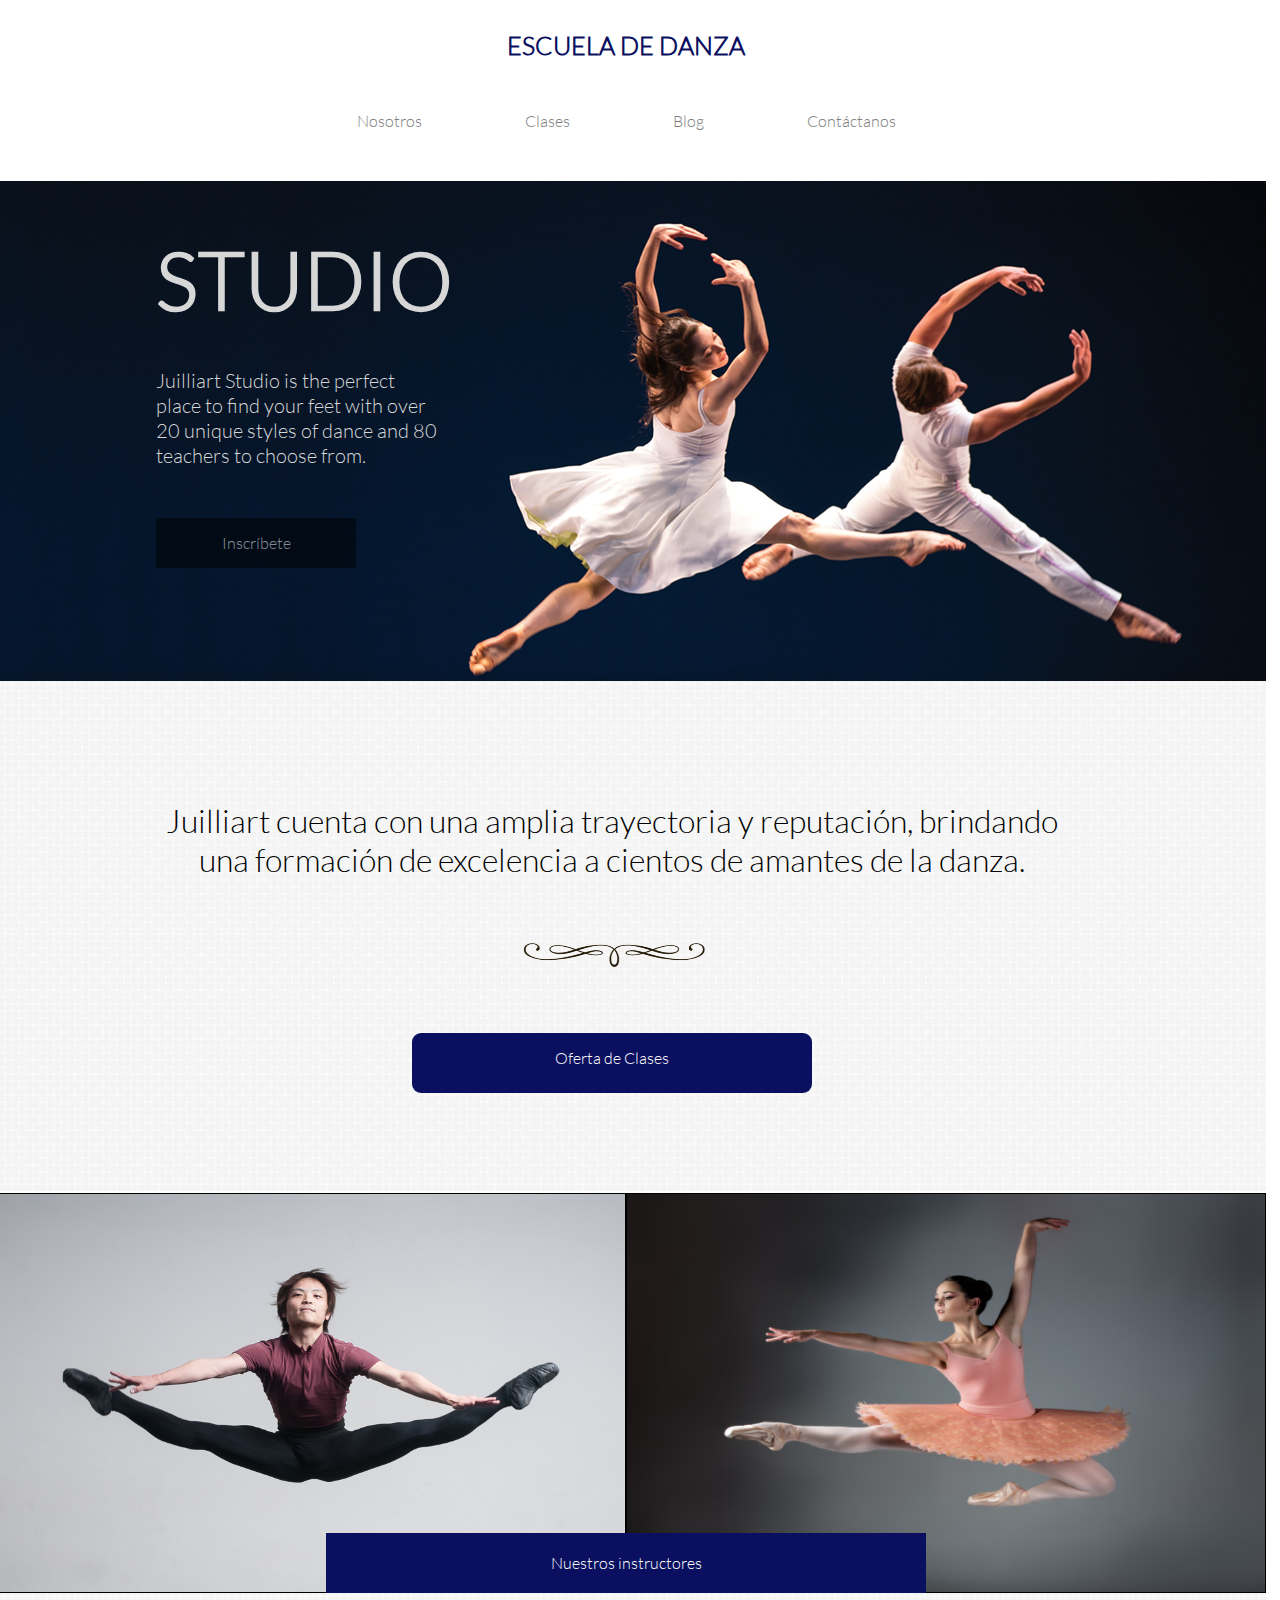
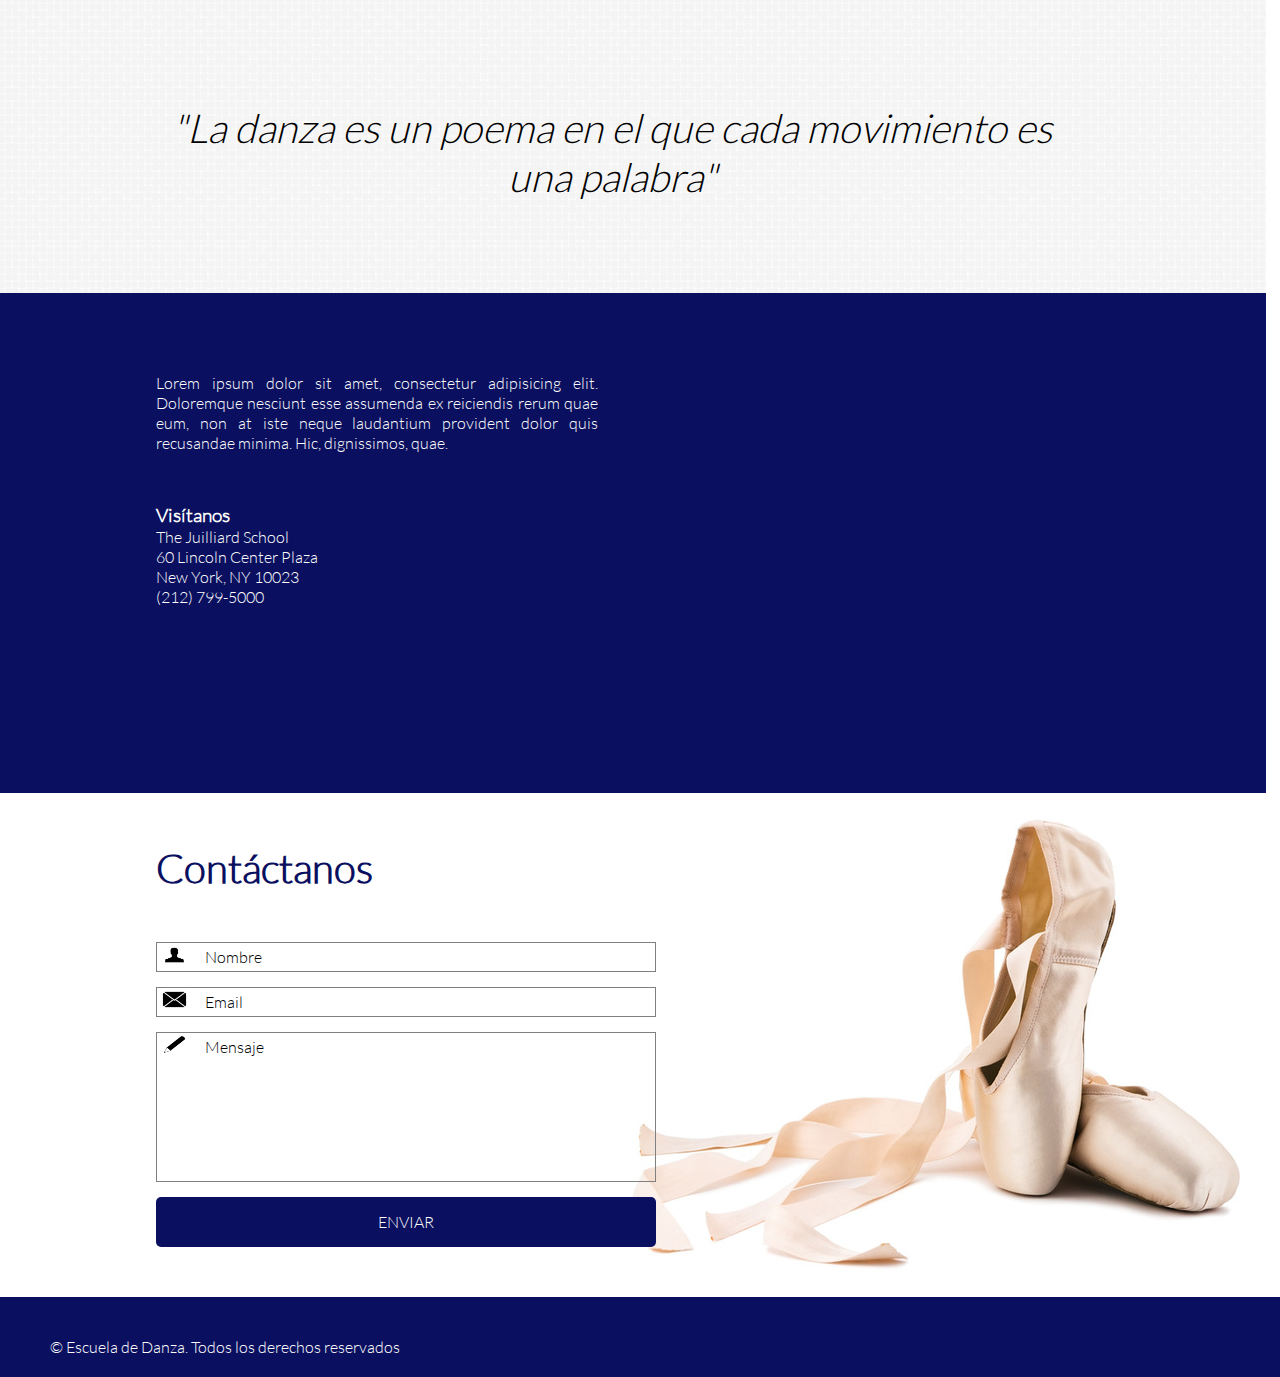
<file: index.html>
<!DOCTYPE html>
<html>
<head>
	<meta charset="UTF-8">
	<title>Escuela de Danza</title>
	<link rel='stylesheet' type='text/css' href='http://fonts.googleapis.com/css?family=Montserrat:400,700'>
	<link rel="stylesheet" type="text/css" href="css/grid-system.css">
	<link rel="stylesheet" type="text/css" href="css/utilities.css">
	<link rel="stylesheet" type="text/css" href="css/common.css">
	<link rel="stylesheet" type="text/css" href="css/main.css">
</head>
<body>
	<header>
		<div class="row">
			<div class="col-12">
				<center>
					<a href="index.html"><h1>ESCUELA DE DANZA</h1></a>
					<ul>
						<a href="nosotros.html"><li>Nosotros</li></a>
						<a href="clases.html"><li>Clases</li></a>
						<a href="blog.html"><li>Blog</li></a>
						<a href="#"><li>Contáctanos</li></a>
					</ul>
				</center>
			</div>
		</div>
	</header>
	<section>
		<div class="row">
			<div id="background">
				<div class="container">
					<div class="row">
						<div class="col-12">
							<h2 id="h2studio">STUDIO</h2>
						</div>
					</div>
					<div class="row">
						<div class="col-4">
							<p id="textostudio">Juilliart Studio is the perfect place to find your feet with over 20 unique styles of dance and 80 teachers to choose from.</p>
							<a href="#">
							<div id="botoninscribete">
								<center>
									<p>Inscríbete</p>
								</center>
							</div>
							</a>
						</div>
					</div>
				</div>
			</div>
		</div>
	</section>
	<section>
		<div class="row">
			<div class="fondotextura">
				<div class="container">
					<div class="row">
						<div class="col-12">
							<center>
								<p class="textofondo">Juilliart cuenta con una amplia trayectoria y reputación, brindando una formación de excelencia a cientos de amantes de la danza.</p>
								<img id="decoration1" src="img/decoration_1.png">
								<a href="#">
								<div id="botonclases">
									<center>
										<p>Oferta de Clases</p>
									</center>
								</div>
								</a>
							</center>
						</div>
					</div>
				</div>
			</div>
		</div>
	</section>
	<section>
		<div class="row">
			<img id="instructor" src="img/instructor_4.jpg">
			<img id="profesor" src="img/profesor_9.jpg">
		</div>
		<div class="container">
			<div class="row">
				<div class="col-12">
					<center>
						<a href="#">
							<div id="botoninstructor">
								<center>
									<p style="color:white">Nuestros instructores</p>
								</center>
							</div>
						</a>
					</center>
				</div>
			</div>
		</div>
	</section>
	<section>
		<div class="row">
			<div id="fondotextura2">
				<div class="container">
					<div class="row">
						<div class="col-12">
							<center>
								<p id="cita">"La danza es un poema en el que cada movimiento es una palabra"</p>
							</center>
						</div>
					</div>
				</div>
			</div>
		</div>
	</section>
	<section>
		<div class="row">
			<div id="backgroundblue">
				<div class="container">
					<div class="row">
						<div class="col-6">
							<p id="textomapa">Lorem ipsum dolor sit amet, consectetur adipisicing elit. Doloremque nesciunt esse assumenda ex reiciendis rerum quae eum, non at iste neque laudantium provident dolor quis recusandae minima. Hic, dignissimos, quae.</p>
							<h3 id="h3visitanos">Visítanos</h3>
								<p style="color:white">The Juilliard School</p>
								<p style="color:white"0>60 Lincoln Center Plaza</p>
								<p style="color:white">New York, NY 10023</p>
								<p style="color:white">(212) 799-5000</p>
						</div>
						<div class="col-6">
							<div class="map">
								<iframe src="https://www.google.com/maps/embed?pb=!1m18!1m12!1m3!1d3021.466252740507!2d-73.98501728505516!3d40.77376274177251!2m3!1f0!2f0!3f0!3m2!1i1024!2i768!4f13.1!3m3!1m2!1s0x89c2585ff9df2f6d%3A0xf876ccebba645bff!2sEscuela+Juilliard!5e0!3m2!1ses-419!2smx!4v1455893014535" width="500" height="350" frameborder="0" style="border:0" allowfullscreen></iframe>
							</div>
						</div>
					</div>
				</div>
			</div>
		</div>
	</section>
	<section>
		<div class="row">
			<div id="backgroundballet">
				<div class="container">
					<div class="row">
						<div class="col-6">
							<h2 id="contactanos">Contáctanos</h2>
							<div class="renglon">
								<img class="iconos" src="img/persona.png">
								<p class="titulosiconos">Nombre</p>
							</div>
							<div class="renglon">
								<img class="iconos" src="img/mensaje.png">
								<p class="titulosiconos">Email</p>
							</div>
							<div id="renglonmensaje">
								<img class="iconos" src="img/lapiz.png">
								<p class="titulosiconos">Mensaje</p>
							</div>
							<a href="#">
								<div id="botonenviar">
									<center>
										<p style="color:white">ENVIAR</p>
									</center>
								</div>
							</a>
						</div>
					</div>
				</div>
			</div>
		</div> 
	</section>
	<footer>
		<div class="row">
			<div class="col-12">
				<p style="color:white">© Escuela de Danza. Todos los derechos reservados</p>
			</div>
		</div>
	</footer>
	</body>
</html>
</file>
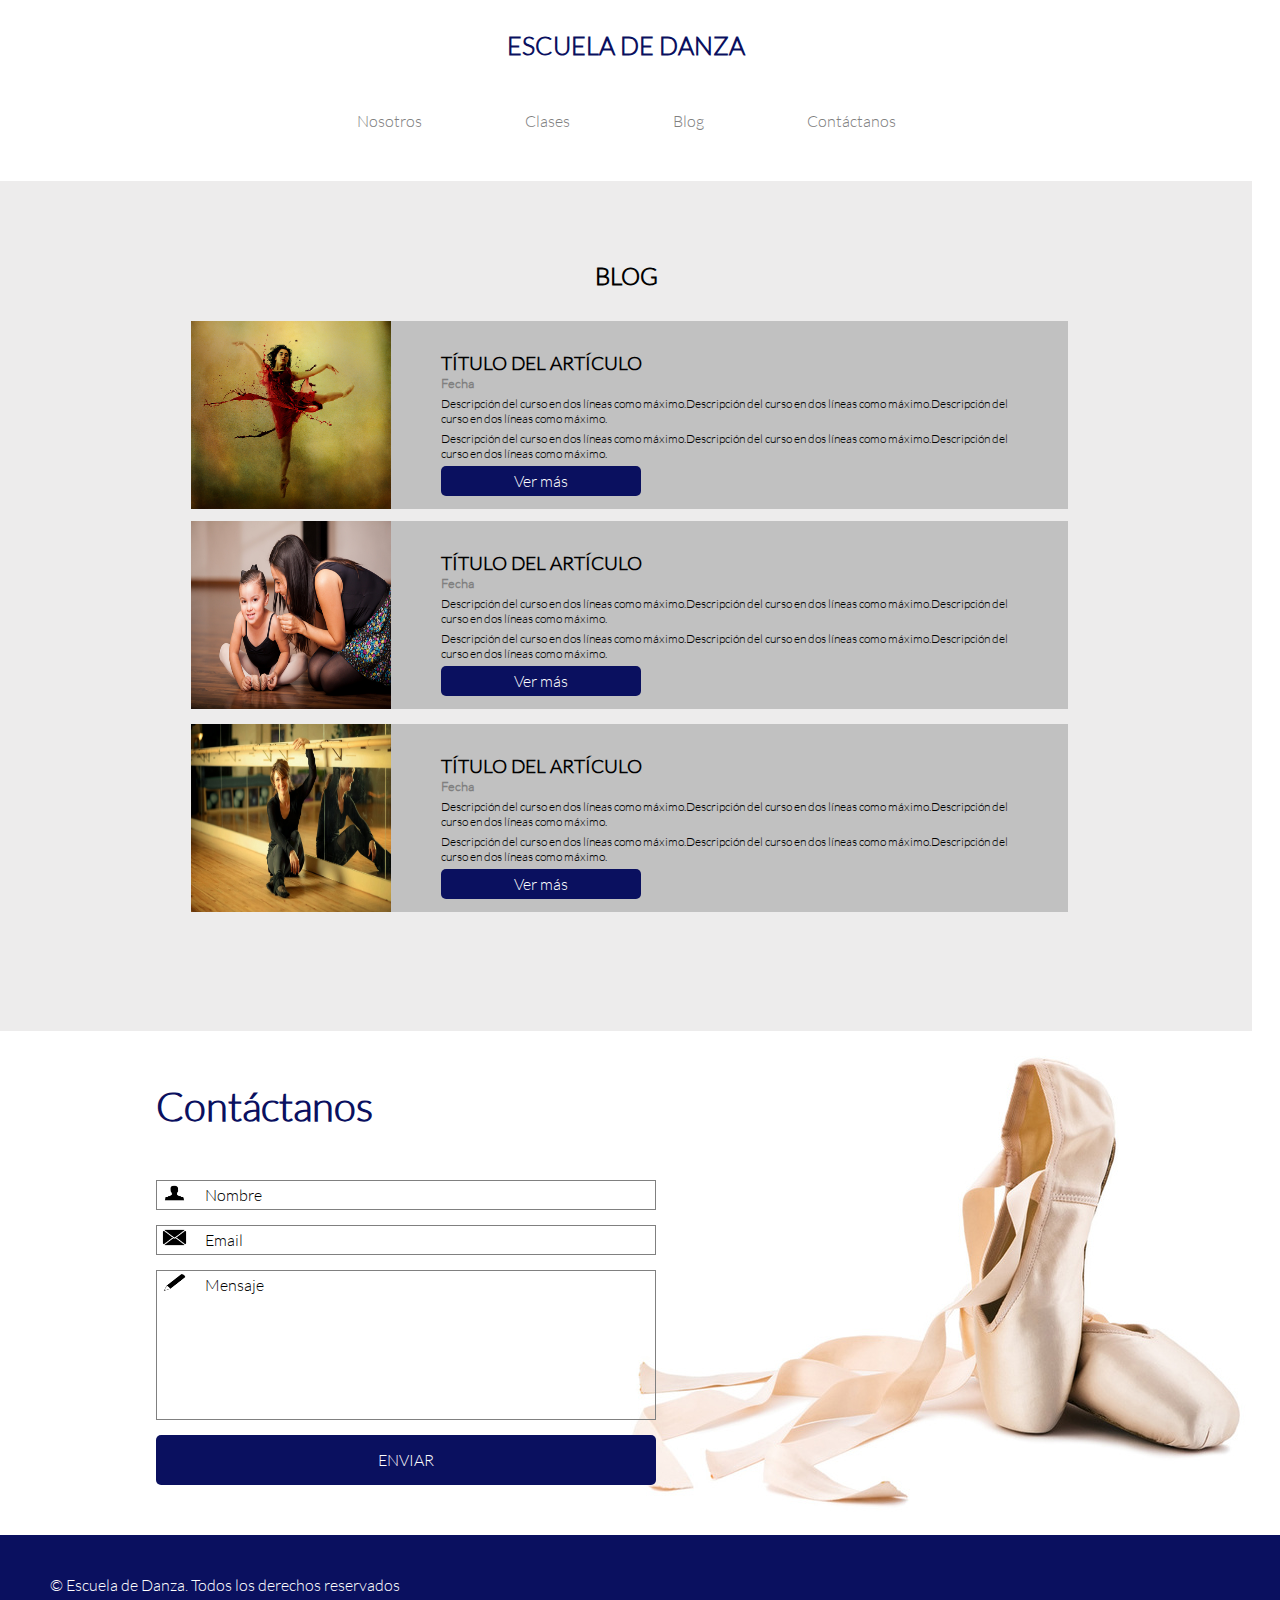
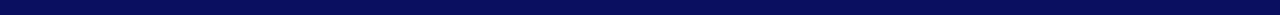
<file: blog.html>
<!DOCTYPE html>
<html>
<head>
	<meta charset="UTF-8">
	<title>Blog</title>
	<link rel='stylesheet' type='text/css' href='http://fonts.googleapis.com/css?family=Montserrat:400,700'>
	<link rel="stylesheet" type="text/css" href="css/grid-system.css">
	<link rel="stylesheet" type="text/css" href="css/utilities.css">
	<link rel="stylesheet" type="text/css" href="css/common.css">
	<link rel="stylesheet" type="text/css" href="css/blog.css">
</head>
<body>
	<header>
		<div class="row">
			<div class="col-12">
				<center>
					<a href="index.html"><h1>ESCUELA DE DANZA</h1></a>
					<ul>
						<a href="nosotros.html"><li>Nosotros</li></a>
						<a href="clases.html"><li>Clases</li></a>
						<a href="blog.html"><li>Blog</li></a>
						<a href="#"><li>Contáctanos</li></a>
					</ul>
				</center>
			</div>
		</div>
	</header>
	<section>
		<div class="row">
			<div class="col-12">
				<div id="backgroudgris">
					<center>
						<h2 id="h2blog">BLOG</h2>
					</center>
					<div class="container">
						<div class="row">
							<div class="col-3">
								<div id="img1blog"></div>
							</div>
							<div class="col-9">
								<div class="recuadro">
									<h3>TÍTULO DEL ARTÍCULO</h3>
									<h5 style="color:gray">Fecha</h5>
									<p class="textoblog">Descripción del curso en dos líneas como máximo.Descripción del curso en dos líneas como máximo.Descripción del curso en dos líneas como máximo.</p>
									<p class="textoblog">Descripción del curso en dos líneas como máximo.Descripción del curso en dos líneas como máximo.Descripción del curso en dos líneas como máximo.</p>
									<a href="#">
										<div class="botonver">
											<center>
												<p style="color:white">Ver más</p>
											</center>
										</div>
									</a>
								</div>
							</div>
						</div>
						<div class="row">
							<div class="col-3">
								<div id="img2blog"></div>
							</div>
							<div class="col-9">
								<div class="recuadro">
									<h3>TÍTULO DEL ARTÍCULO</h3>
									<h5 style="color:gray">Fecha</h5>
									<p class="textoblog">Descripción del curso en dos líneas como máximo.Descripción del curso en dos líneas como máximo.Descripción del curso en dos líneas como máximo.</p>
									<p class="textoblog">Descripción del curso en dos líneas como máximo.Descripción del curso en dos líneas como máximo.Descripción del curso en dos líneas como máximo.</p>
									<a href="#">
										<div class="botonver">
											<center>
												<p style="color:white">Ver más</p>
											</center>
										</div>
									</a>
								</div>
							</div>
						</div>
						<div class="row">
							<div class="col-3">
								<div id="img3blog"></div>
							</div>
							<div class="col-9">
								<div id="recuadro3">
									<h3>TÍTULO DEL ARTÍCULO</h3>
									<h5 style="color:gray">Fecha</h5>
									<p class="textoblog">Descripción del curso en dos líneas como máximo.Descripción del curso en dos líneas como máximo.Descripción del curso en dos líneas como máximo.</p>
									<p class="textoblog">Descripción del curso en dos líneas como máximo.Descripción del curso en dos líneas como máximo.Descripción del curso en dos líneas como máximo.</p>
									<a href="#">
										<div class="botonver">
											<center>
												<p style="color:white">Ver más</p>
											</center>
										</div>
									</a>
								</div>
							</div>
						</div>
					</div>
				</div>
			</div>
		</div>
	</section>
	<section>
		<div class="row">
			<div id="backgroundballet">
				<div class="container">
					<div class="row">
						<div class="col-6">
							<h2 id="contactanos">Contáctanos</h2>
							<div class="renglon">
								<img class="iconos" src="img/persona.png">
								<p class="titulosiconos">Nombre</p>
							</div>
							<div class="renglon">
								<img class="iconos" src="img/mensaje.png">
								<p class="titulosiconos">Email</p>
							</div>
							<div id="renglonmensaje">
								<img class="iconos" src="img/lapiz.png">
								<p class="titulosiconos">Mensaje</p>
							</div>
							<a href="#">
								<div id="botonenviar">
									<center>
										<p style="color:white">ENVIAR</p>
									</center>
								</div>
							</a>
						</div>
					</div>
				</div>
			</div>
		</div> 
	</section>
	<footer>
		<div class="row">
			<div class="col-12">
				<p style="color:white">© Escuela de Danza. Todos los derechos reservados</p>
			</div>
		</div>
	</footer>
</body>
</html>
</file>
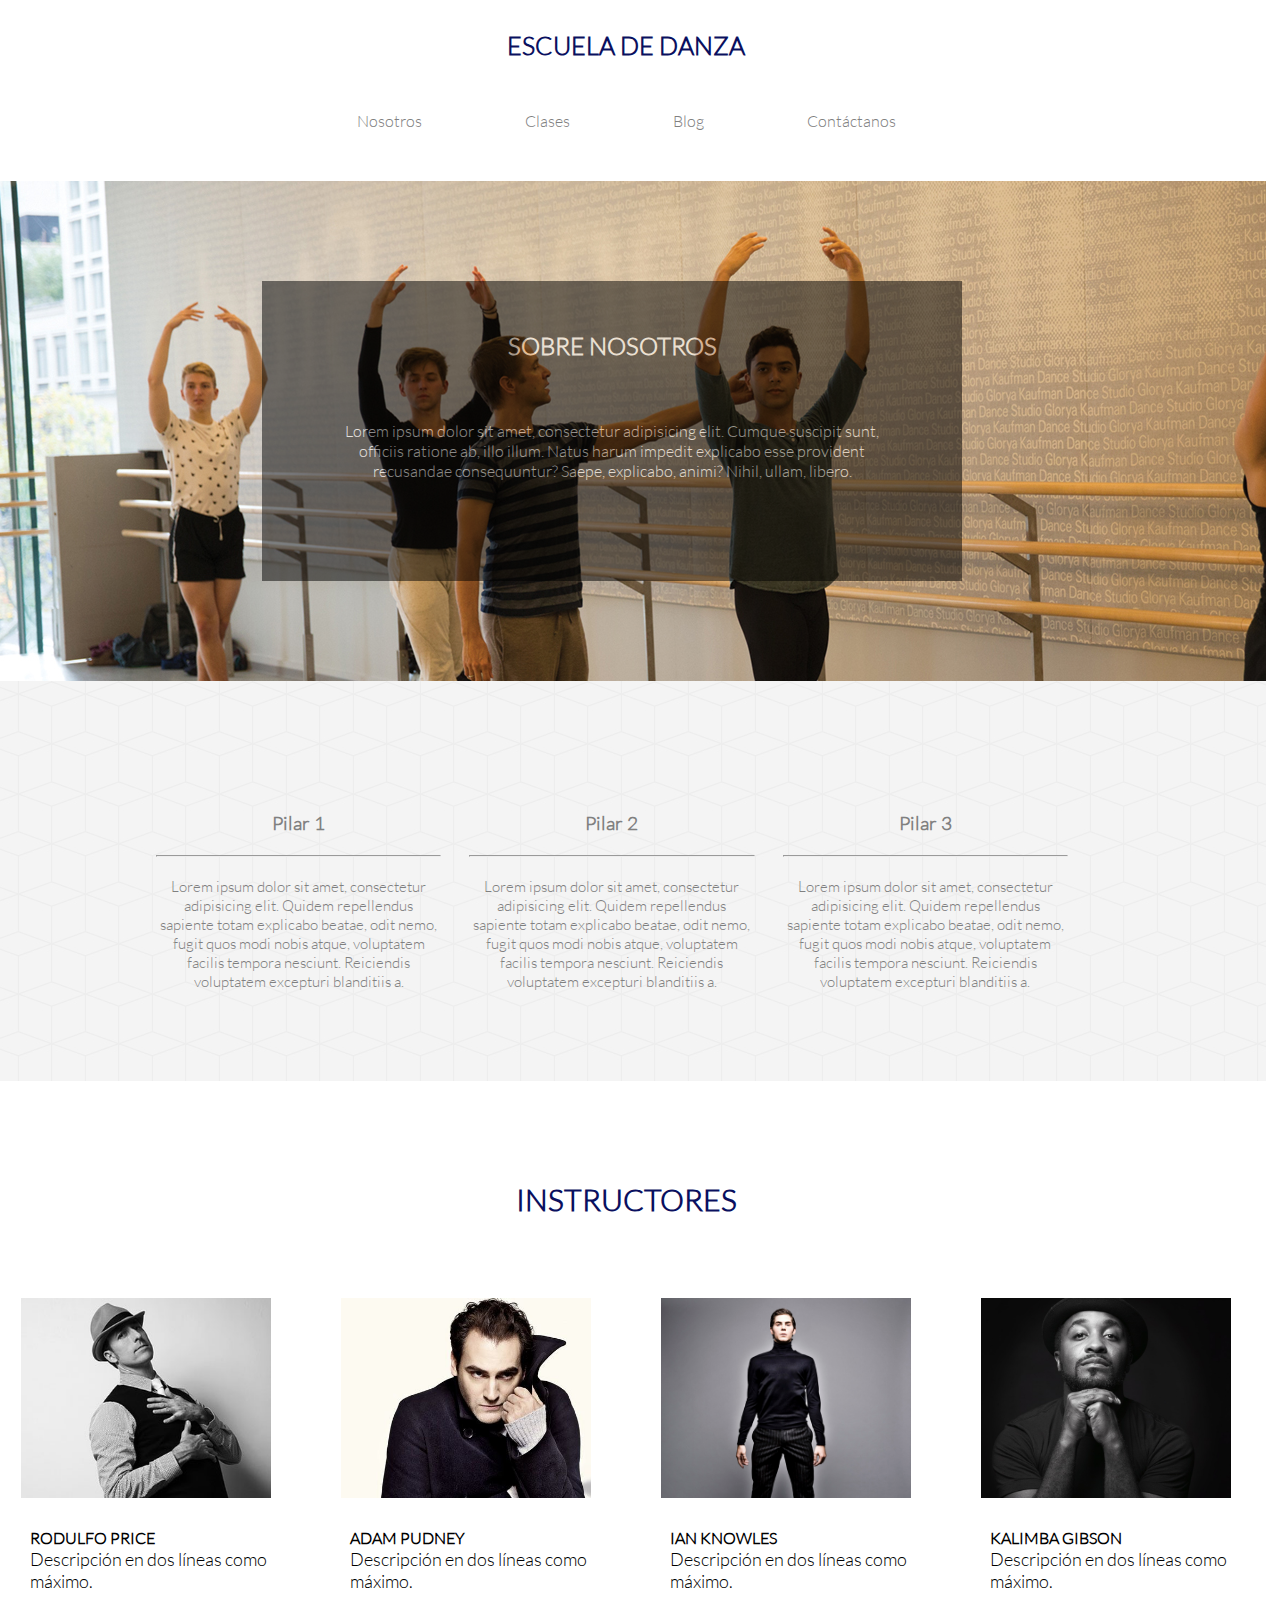
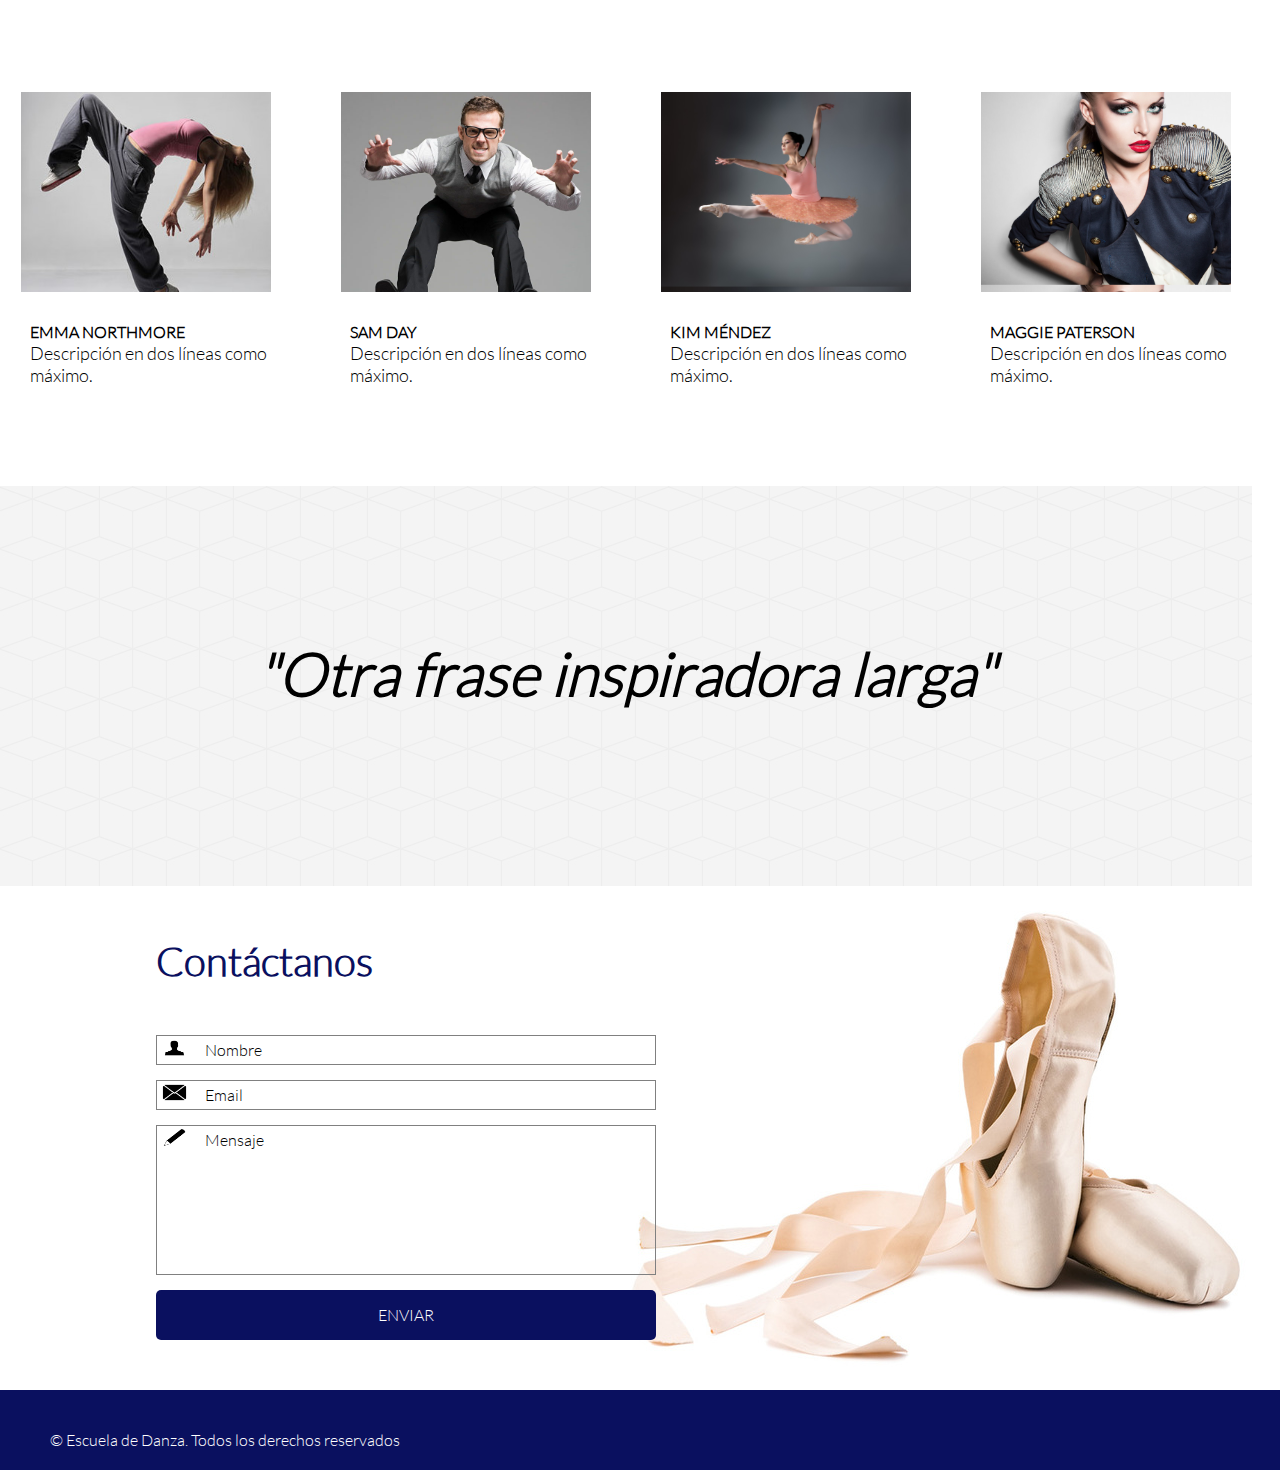
<file: nosotros.html>
<!DOCTYPE html>
<html>
<head>
	<meta charset="UTF-8">
	<title>Nosotros</title>
	<link rel='stylesheet' type='text/css' href='http://fonts.googleapis.com/css?family=Montserrat:400,700'>
	<link rel="stylesheet" type="text/css" href="css/grid-system.css">
	<link rel="stylesheet" type="text/css" href="css/utilities.css">
	<link rel="stylesheet" type="text/css" href="css/common.css">
	<link rel="stylesheet" type="text/css" href="css/nosotros.css">
</head>
<body>
	<header> <!-- Header-->
		<div class="row">
			<div class="col-12">
				<center>
					<a href="index.html"><h1>ESCUELA DE DANZA</h1></a>
					<ul>
						<a href="nosotros.html"><li>Nosotros</li></a>
						<a href="clases.html"><li>Clases</li></a>
						<a href="blog.html"><li>Blog</li></a>
						<a href="#"><li>Contáctanos</li></a>
					</ul>
				</center>
			</div>
		</div>
	</header>
	<section> <!-- Seccion 1-->
		<div class="row">
			<div id="background">
				<div class="container">
					<div class="row">
						<div class="col-12">
							<center>
								<div id="backgroundnosotros">
									<div id="h2sobrenosotros">
										<h2>SOBRE NOSOTROS</h2>
									</div>
									<div class="textosobrenosotros">
										<p>Lorem ipsum dolor sit amet, consectetur adipisicing elit. Cumque suscipit sunt, officiis ratione ab, illo illum. Natus harum impedit explicabo esse provident recusandae consequuntur? Saepe, explicabo, animi? Nihil, ullam, libero.</p>
									</div>
								</div>
							</center>
						</div>
					</div>
				</div>
			</div>
		</div>
	</section>
	<section> <!-- Seccion 2-->
		<div class="row">
			<div id="background2">
				<div class="container">
					<div class="row">
						<div class="col-4">
							<center>
								<h3 class="pilares">Pilar 1</h3>
							</center>
							<hr>
							<center>
								<p class="textospilares">Lorem ipsum dolor sit amet, consectetur adipisicing elit. Quidem repellendus sapiente totam explicabo beatae, odit nemo, fugit quos modi nobis atque, voluptatem facilis tempora nesciunt. Reiciendis voluptatem excepturi blanditiis a.</p>
							</center>
						</div>
						<div class="col-4">
							<center>
								<h3 class="pilares">Pilar 2</h3>
							</center>
							<hr>
							<center>
								<p class="textospilares">Lorem ipsum dolor sit amet, consectetur adipisicing elit. Quidem repellendus sapiente totam explicabo beatae, odit nemo, fugit quos modi nobis atque, voluptatem facilis tempora nesciunt. Reiciendis voluptatem excepturi blanditiis a.</p>
							</center>
						</div>
						<div class="col-4">
							<center>
								<h3 class="pilares">Pilar 3</h3>
							</center>
							<hr>
							<center>
								<p class="textospilares">Lorem ipsum dolor sit amet, consectetur adipisicing elit. Quidem repellendus sapiente totam explicabo beatae, odit nemo, fugit quos modi nobis atque, voluptatem facilis tempora nesciunt. Reiciendis voluptatem excepturi blanditiis a.</p>
							</center>
						</div>
					</div>
				</div>
			</div>
		</div>
	</section>
	<section> <!-- Seccion 3-->
		<div class="cotainer">
			<div class="row">
				<div class="col-12">
					<center>
						<h2 id="h2instructores">INSTRUCTORES</h2>
					</center>
				</div>
			</div>
			<div class="row">
				<div class="col-3">
					<div id="instructor1">
					</div>
						<div class="textoinstructores">
							<h4 class="h4nombres">RODULFO PRICE</h4>
							<p class="descripinstructores">Descripción en dos líneas como máximo.</p>
						</div>
				</div>
				<div class="col-3">
					<div id="instructor2">
					</div>
						<div class="textoinstructores">
							<h4 class="h4nombres">ADAM PUDNEY</h4>
							<p class="descripinstructores">Descripción en dos líneas como máximo.</p>
						</div>
				</div>
				<div class="col-3">
					<div id="instructor3">
					</div>
						<div class="textoinstructores">
							<h4 class="h4nombres">IAN KNOWLES</h4>
							<p class="descripinstructores">Descripción en dos líneas como máximo.</p>
						</div>
				</div>
				<div class="col-3">
					<div id="instructor4">
					</div>
						<div class="textoinstructores">
							<h4 class="h4nombres">KALIMBA GIBSON</h4>
							<p class="descripinstructores">Descripción en dos líneas como máximo.</p>
						</div>
				</div>
			</div>
			<div class="row">
				<div class="col-3">
					<div id="instructor5">
					</div>
						<div class="textoinstructores">
							<h4 class="h4nombres">EMMA NORTHMORE</h4>
							<p class="descripinstructores">Descripción en dos líneas como máximo.</p>
						</div>
				</div>
				<div class="col-3">
					<div id="instructor6">
					</div>
						<div class="textoinstructores">
							<h4 class="h4nombres">SAM DAY</h4>
							<p class="descripinstructores">Descripción en dos líneas como máximo.</p>
						</div>
				</div>
				<div class="col-3">
					<div id="instructor7">
					</div>
						<div class="textoinstructores">
							<h4 class="h4nombres">KIM MÉNDEZ</h4>
							<p class="descripinstructores">Descripción en dos líneas como máximo.</p>
						</div>
				</div>
				<div class="col-3">
					<div id="instructor8">
					</div>
						<div class="textoinstructores">
							<h4 class="h4nombres">MAGGIE PATERSON</h4>
							<p class="descripinstructores">Descripción en dos líneas como máximo.</p>
						</div>
				</div>
			</div>
		</div>
	</section>
	<section> <!-- Seccion 4-->
		<div class="row">
			<div class="col-12">
				<div id="backgroundpoema">
					<center>
						<h2 id="h2poema">"Otra frase inspiradora larga"</h2>
					</center>
				</div>
			</div>
		</div>
	</section>
	<section>
		<div class="row">
			<div id="backgroundballet">
				<div class="container">
					<div class="row">
						<div class="col-6">
							<h2 id="contactanos">Contáctanos</h2>
							<div class="renglon">
								<img class="iconos" src="img/persona.png">
								<p class="titulosiconos">Nombre</p>
							</div>
							<div class="renglon">
								<img class="iconos" src="img/mensaje.png">
								<p class="titulosiconos">Email</p>
							</div>
							<div id="renglonmensaje">
								<img class="iconos" src="img/lapiz.png">
								<p class="titulosiconos">Mensaje</p>
							</div>
							<a href="#">
								<div id="botonenviar">
									<center>
										<p style="color:white">ENVIAR</p>
									</center>
								</div>
							</a>
						</div>
					</div>
				</div>
			</div>
		</div> 
	</section>
	<footer>
		<div class="row">
			<div class="col-12">
				<p style="color:white">© Escuela de Danza. Todos los derechos reservados</p>
			</div>
		</div>
	</footer>
</body>
</html>
</file>
<file: css/grid-system.css>
/* GLOBAL */
* {
  box-sizing: border-box;
  margin: 0;
  padding: 0;
 }

.text-center {
	text-align: center;
}

.text-right {
	text-align: right;
}

/* Grid system */

.container {
	width: 968px;
	padding-left: 14px; 
	padding-right: 14px;
	margin: 0px auto;
	position: relative;
}

.container-fluid {
	width: 100%;
}

.row {
	width: 100%;
	margin-left: -14px;
	margin-right: -14px;
}

.row:before, .row:after{
  content: " ";
  display: table;
}

.row:after {
  clear: both;
}

[class*="col-"] {
	min-height: 7px;
	padding: 0 14px;
	float: left;
}

.col-1 {
	/* (1 / 12) x 100 */
	width: 8.333333%;
} 

.col-2 {
	/* (2 / 12) x 100 */
	width: 16.666667%;
} 

.col-3 {
	/* (3 / 12) x 100 */
	width: 25%;
} 

.col-4 {
	/* (4 / 12) x 100 */
	width: 33.333333%;
}

.col-5 {
	/* (5 / 12) x 100 */
	width: 41.666667%;
}

.col-6 {
	/* (6 / 12) x 100 */
	width: 50%;
} 

.col-7 {
	/* (7 / 12) x 100 */
	width: 58.333333%;
}

.col-8 {
	/* (8 / 12) x 100 */
	width: 66.666667%;
}

.col-9 {
	/* (9 / 12) x 100 */
	width: 75%;
}

.col-10 {
	/* (10 / 12) x 100 */
	width: 83.333333%;
}

.col-11 {
	/* (11 / 12) x 100 */
	width: 91.666667%;
}

.col-12 {
	/* (12 / 12) x 100 */
	width: 100%;
}
</file>
<file: css/utilities.css>
/*Global*/
*{
	font-family: "Latolight";
}

@font-face{
	font-family: LatoHeavy;
	src: url(../fonts/LatoHeavy.ttf);
}
@font-face{
	font-family:Latolight ;
	src: url(../fonts/Latolight.ttf);
}
@font-face{
	font-family: DolceVita;
	src: url(../fonts/DolceVita.ttf);
}
@font-face{
	font-family: Neoteric-Bold;
	src: url(../fonts/Neoteric-Bold.ttf);
}

/* Shortcuts */

.pd-0{
	padding: 0;
}
.pt-5{
	padding-top: 5%;
}
.pb-5{
	padding-bottom: 5%;
}
.mg-0{
	margin: 0;
}
.w-100{
	width: 100%;
}
.lh{
	line-height: 1.5;
}
.text-center{
	text-align: center;
}
.text-left{
	text-align: left;
}
.text-white{
	color: white;
}
.text-gray{
	color: rgb(83, 88, 95);
}
.text-blue{
 color: #192951;
}
.a-none-decoration{
	text-decoration: none;
}
.bg-gray{
	background-color: rgb(244, 244, 244);
}
.bg-img-block{
	background-size: cover;
	background-repeat: no-repeat;
	background-position: center;
}
</file>
<file: css/common.css>
/* Inserta tu codigo que es común para todas las páginas aqui */
</file>
<file: css/main.css>
/*Primera pagina. Inicio*/
h1 {
	font-size: 25px;
	color: #0A105F;
	margin-top: 30px;
}
li {
	display: inline-block;
	padding: 50px;
	color: gray;
}
#background {
	background-image: url(../img/dance_1.jpg);
	width: 100%;
	height: 500px;
}
#h2studio {
	font-size: 80px;
	color: #D7D7D7;
	margin-top: 50px;
	margin-bottom: 40px;
}
#textostudio {
	color: #D7D7D7;
	font-size: 20px;
}
a {
	text-decoration: none;
	color: #FFFFFF;
}
#botoninscribete {
	width: 200px;
	height: 50px;
	background-color: black;
	padding-top: 15px;
	margin-top: 50px;
	opacity: 0.5;
}
.fondotextura {
	background-image: url(../img/textura_2.jpg);
	width: 100%;
	height: 510px;
	z-index: -1;
}
.textofondo {
	margin-top: 120px;
	font-size: 32px;
}
#decoration1 {
	width: 200px;
	height: 150px;
}
#botonclases {
	width: 400px;
	height: 60px;
	background-color: #0A105F;
	padding-top: 15px;
	border-radius: 9px;
	margin-bottom: 100px;
}
#instructor {
	width: 50%;
	height: 400px;
	position: absolute;
	border: 1px solid black;
	z-index: -1;
}
#profesor {
	width: 50%;
	height: 400px;
	position: absolute;
	margin-left: 50%;
	border: 1px solid black;
	z-index: -1;
}
#botoninstructor {
	width: 600px;
	height: 60px;
	background-color: #0A105F;
	margin-top: 340px;
	padding-top: 20px;
}
#fondotextura2 {
	background-image: url(../img/textura_2.jpg);
	width: 100%;
	height: 300px;
	padding-top: 110px;
}
#cita {
	font-size: 40px;
	font-style: italic;
}
#backgroundblue {
	background-color: #0A105F;
	width: 100%;
	height: 500px;
}
#textomapa {
	color: #FFFFFF;
	margin-top: 80px;
	margin-bottom: 50px;
	text-align: justify;
}
#h3visitanos {
	color: #FFFFFF;
}
.map {
	margin-top: 80px;
	margin-left: 80px;
}
#backgroundballet {
	background-image: url(../img/shoes_!.jpg);
	background-repeat: no-repeat;
	width: 100%;
	height: 500px;
	background-position: right;
}
#contactanos {
	font-size: 40px;
	color: #0A105F;
	margin-top: 50px;
	margin-bottom: 50px;
}
.renglon {
	width: 500px;
	height: 30px;
	border: 1px solid gray;
	margin-bottom: 15px;
}
#renglonmensaje {
	width: 500px;
	height: 150px;
	border: 1px solid gray;
}
.iconos {
	width: 30px;
	height: 20px;
	padding-top: 3px;
	padding-left: 5px;
	margin-right: 15px;
}
.titulosiconos {
	display: inline-block;
}
#botonenviar {
	width: 500px;
	height: 50px;
	background-color: #0A105F;
	margin-top: 15px;
	border-radius: 5px;
	padding-top: 15px;
	margin-bottom: 50px;
}
a {
	text-decoration: none;
}
footer {
	background-color: #0A105F;
	width: 100%;
	height: 80px;
	padding-top: 40px;
	padding-left: 50px;
}
</file>
<file: css/blog.css>
/* header*/
h1 {
	font-size: 25px;
	color: #0A105F;
	margin-top: 30px;
}
li {
	display: inline-block;
	padding: 50px;
	color: gray;
}
/*seccion 1*/
#backgroudgris {
	background-color: #EDECEC;
	width: 100%;
	height: 850px;
}
#h2blog {
	padding-top: 80px;
	margin-bottom: 30px;
}
.recuadro {
	background-color: #C1C1C1;
	width: 100%;
	height: 188px;
	padding-left: 50px;
	padding-top: 30px;
	padding-right: 50px;
}
#img1blog {
	background-image: url(../img/blog1.jpg);
	width: 200px;
	height: 200px;
	background-position: top;
	background-size: 100% auto;
	display: block;
	background-repeat: no-repeat;
	margin-left: 35px;
}
.textoblog {
		font-size: 12px;
		margin-top: 5px;
		margin-bottom: 5px;
}
a {
	text-decoration: none;
}
.botonver{
	background-color: #0A105F;
	height: 30px;
	width: 200px;
	border-radius: 5px;
	padding-top: 5px;
}
#img2blog {
	background-image: url(../img/profesor_5.jpg);
	width: 200px;
	height: 188px;
	background-size: 100% 100%;
	background-repeat: no-repeat;
	margin-left: 35px;
	display: block;
}
#img3blog {
	background-image: url(../img/instructor_1.jpg);
	width: 200px;
	height: 188px;
	background-size: 100% 100%;
	background-repeat: no-repeat;
	margin-left: 35px;
	display: block;
	margin-top: 15px;
}
#recuadro3 {
	background-color: #C1C1C1;
	width: 100%;
	height: 188px;
	padding-left: 50px;
	padding-top: 30px;
	padding-right: 50px;
	margin-top: 15px;
}
/*seccion 2*/
#backgroundballet {
	background-image: url(../img/shoes_!.jpg);
	background-repeat: no-repeat;
	width: 100%;
	height: 500px;
	background-position: right;
}
#contactanos {
	font-size: 40px;
	color: #0A105F;
	margin-top: 50px;
	margin-bottom: 50px;
}
.renglon {
	width: 500px;
	height: 30px;
	border: 1px solid gray;
	margin-bottom: 15px;
}
#renglonmensaje {
	width: 500px;
	height: 150px;
	border: 1px solid gray;
}
.iconos {
	width: 30px;
	height: 20px;
	padding-top: 3px;
	padding-left: 5px;
	margin-right: 15px;
}
.titulosiconos {
	display: inline-block;
}
#botonenviar {
	width: 500px;
	height: 50px;
	background-color: #0A105F;
	margin-top: 15px;
	border-radius: 5px;
	padding-top: 15px;
	margin-bottom: 50px;
}
a {
	text-decoration: none;
}
/*Footer*/
footer {
	background-color: #0A105F;
	width: 100%;
	height: 80px;
	padding-top: 40px;
	padding-left: 50px;
}
</file>
<file: css/nosotros.css>
/*Segunda Pagina. Nosotros*/
/*Header*/
h1 {
	font-size: 25px;
	color: #0A105F;
	margin-top: 30px;
}
li {
	display: inline-block;
	padding: 50px;
	color: gray;
}
/*Seccion 1*/
#background { 
	background-image: url(../img/dance_7.jpg);
	width: 100%;
	height: 500px;
	z-index: -1
}
#backgroundnosotros {
	width: 700px;
	height: 300px;
	background-color: black;
	opacity: 0.5;
	margin-top: 100px;
	padding-top: 50px;
}
#h2sobrenosotros {
	color: white;
	margin-bottom: 60px;
}
.textosobrenosotros {
	color: white;
	padding-left: 70px;
	padding-right: 70px;
}
/*Seccion 2*/
#background2 { 
	background-image: url(../img/cubes.png);
	width: 100%;
	height: 400px;
}
.pilares {
	color: gray;
	margin-top: 130px;
	margin-bottom: 20px;
}
.textospilares {
	color: gray;
	margin-top: 20px;
	font-size: 15px;
}
/*Seccion 3*/
#h2instructores {
	color: #0A105F;
	font-size: 30px;
	margin-top: 100px;
	margin-bottom: 80px;
}
#instructor1 {
	background-image: url("../img/profesor_4.jpg");
	width: 250px;
	height: 200px;
	background-position: top;
	background-size: 100% auto;
	display: block;
	margin-top: 80px;
	margin: auto;
}
#instructor2 {
	background-image: url("../img/profesor_14.jpg");
	width: 250px;
	height: 200px;
	background-position: top;
	background-size: 100% auto;
	display: block;
	margin-top: 80px;
	margin: auto;
}
#instructor3 {
	background-image: url("../img/profesor_1.jpg");
	width: 250px;
	height: 200px;
	background-position: top;
	background-size: 100% auto;
	display: block;
	margin-top: 80px;
	margin: auto;
}
#instructor4 {
	background-image: url("../img/profesor_10.jpg");
	width: 250px;
	height: 200px;
	background-position: top;
	background-size: 100% auto;
	display: block;
	margin-top: 80px;
	margin: auto;
}
.textoinstructores {
	margin-top: 30px;
	margin-left: 30px;
}
.descripinstructores {
	font-size: 18px;
}
#instructor5 {
	background-image: url("../img/profesor_11.jpg");
	width: 250px;
	height: 200px;
	background-position: top;
	background-size: 100% auto;
	display: block;
	margin: auto;
	margin-top: 100px;
}
#instructor6 {
	background-image: url("../img/profesor_12.jpg");
	width: 250px;
	height: 200px;
	background-position: top;
	background-size: 100% auto;
	display: block;
	margin: auto;
	margin-top: 100px;
}
#instructor7 {
	background-image: url("../img/profesor_9.jpg");
	width: 250px;
	height: 200px;
	background-position: top;
	background-size: 100% auto;
	display: block;
	margin: auto;
	margin-top: 100px;
}
#instructor8 {
	background-image: url("../img/profesor_15.jpg");
	width: 250px;
	height: 200px;
	background-position: top;
	background-size: 100% auto;
	display: block;
	margin: auto;
	margin-top: 100px;
}
/*Seccion 4*/
#backgroundpoema {
	background-image: url(../img/cubes.png);
	width: 100%;
	height: 400px;
	margin-top: 100px;
	z-index: -1;
	padding-top: 150px;
}
#h2poema {
	font-size: 60px;
	font-style: italic;
}
/*Seccion 5*/
#backgroundballet {
	background-image: url(../img/shoes_!.jpg);
	background-repeat: no-repeat;
	width: 100%;
	height: 500px;
	background-position: right;
}
#contactanos {
	font-size: 40px;
	color: #0A105F;
	margin-top: 50px;
	margin-bottom: 50px;
}
.renglon {
	width: 500px;
	height: 30px;
	border: 1px solid gray;
	margin-bottom: 15px;
}
#renglonmensaje {
	width: 500px;
	height: 150px;
	border: 1px solid gray;
}
.iconos {
	width: 30px;
	height: 20px;
	padding-top: 3px;
	padding-left: 5px;
	margin-right: 15px;
}
.titulosiconos {
	display: inline-block;
}
#botonenviar {
	width: 500px;
	height: 50px;
	background-color: #0A105F;
	margin-top: 15px;
	border-radius: 5px;
	padding-top: 15px;
	margin-bottom: 50px;
}
a {
	text-decoration: none;
}
/*Footer*/
footer {
	background-color: #0A105F;
	width: 100%;
	height: 80px;
	padding-top: 40px;
	padding-left: 50px;
}
</file>
